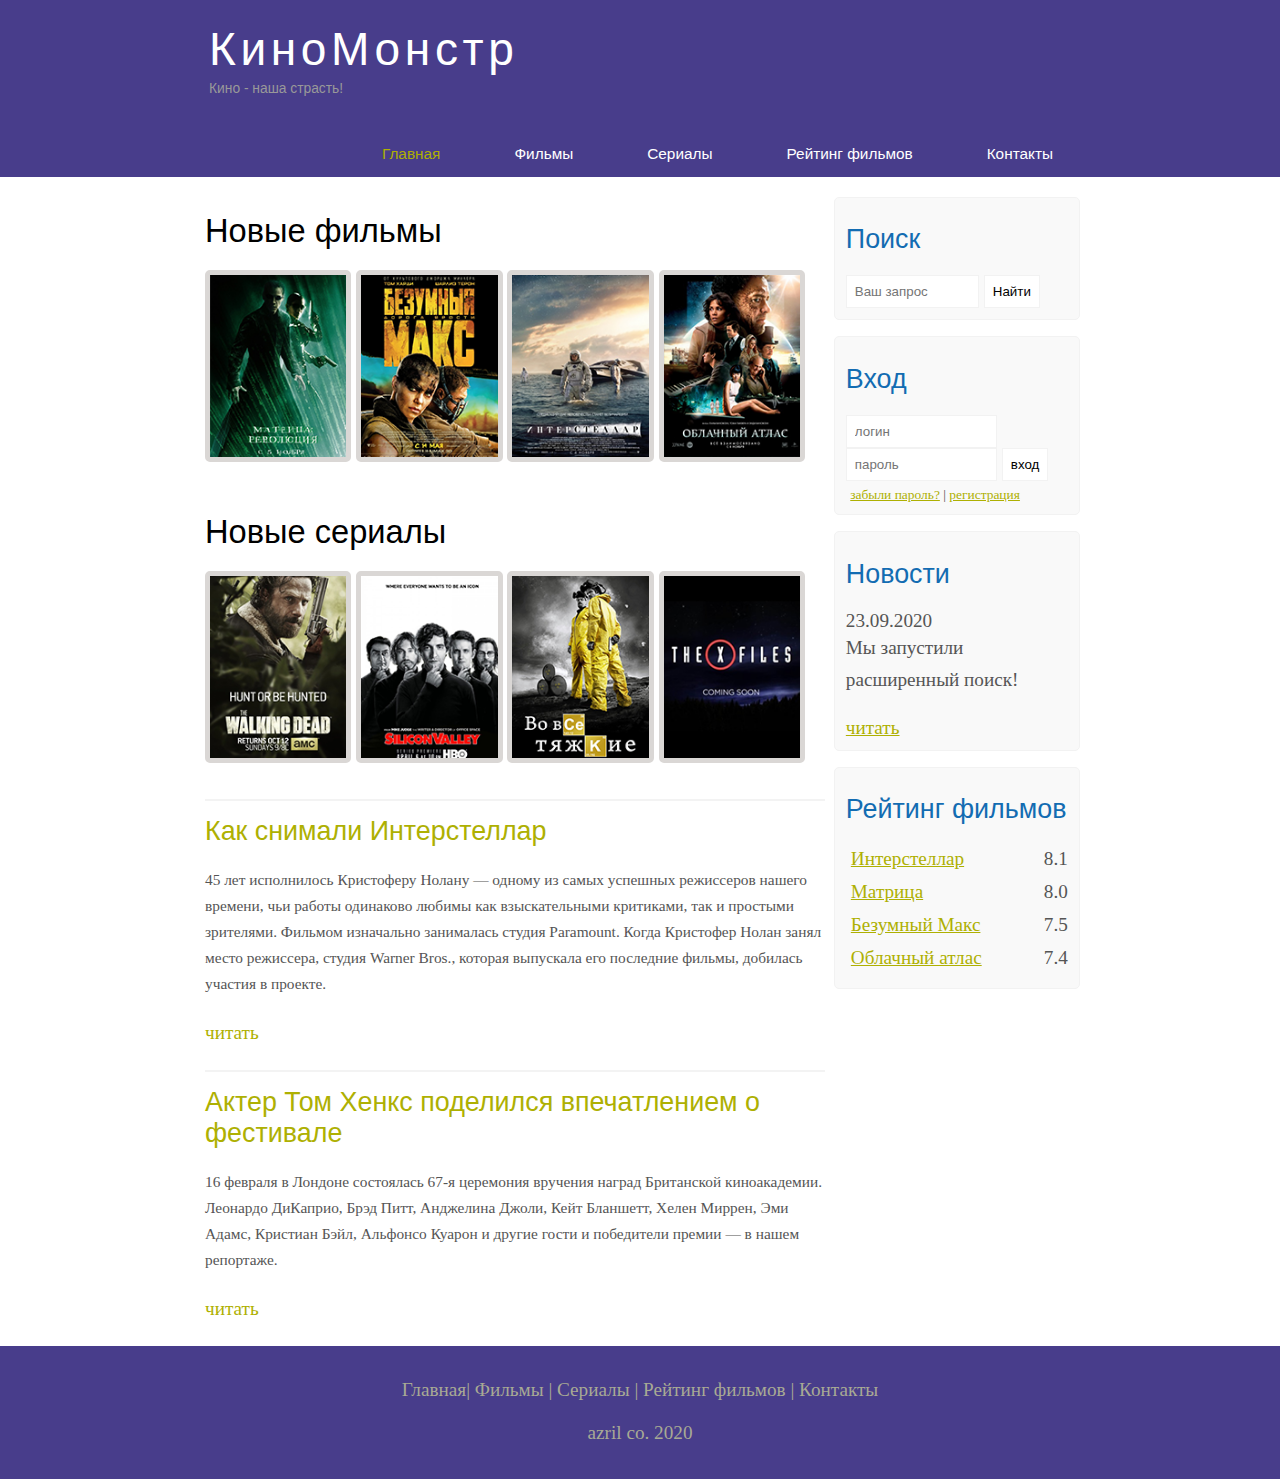
<file: index.html>
<!DOCTYPE html>
<html lang="en">
<head>
	<meta charset="UTF-8">
	<meta name="viewport" width="width=device-width, initial-scale=1.0">
	<meta name="viewport" content="width=device-width, initial-scale=1.0">
	<title>Киномонстр</title>
	<meta name="description" content="Киномонстр - это портал о кино!"/>
	<meta name="keywords" content="фильм,смотреть,онлайн"/>
	<link rel="stylesheet" href="assets/css/style.css">
</head>
<body>

	<div class="main">
		
		<div class="header">
			
			<div class="logo">
				
				<div class="logo_text">
					
					<h1><a href="">КиноМонстр</a></h1>
					<h2>Кино - наша страсть!</h2>

				</div>

			</div>

			<div class="menubar">
				
				<ul class="menu">
					
					<li class="selected"><a href="index.html">Главная</a></li>
					<li><a href="films.html">Фильмы</a></li>
					<li><a href="#">Сериалы</a></li>
					<li><a href="rating.html">Рейтинг фильмов</a></li>
					<li><a href="contact.html">Контакты</a></li>

				</ul>

			</div>

		</div>

		<div class="site_content">
			
			<div class="sidebar_container">
				
				<div class="sidebar">
					
					<h2>Поиск</h2>
					<form method="post" action="#" id="search_form">
						
						<input type="search" name="search_field" placeholder="Ваш запрос" />
						<input type="submit" class="btn" value="Найти" />

					</form>

				</div>

				<div class="sidebar">
					
					<h2>Вход</h2>
					<form method="post" action="#" id="login">
						
						<input type="text" name="login_field" placeholder="логин"/>
						<input type="password" name="password_field" placeholder="пароль"/>
						<input type="submit" class="btn" value="вход" />
						<div class="lables_passreg_text">
							
							<span><a href="#">забыли пароль?</a></span> | <span><a href="#">регистрация</a></span>

						</div>


					</form>

				</div>

				<div class="sidebar">
					
					<h2>Новости</h2>
					<span>23.09.2020</span>
					<p>Мы запустили расширенный поиск!</p>
					<a href="#">читать</a>

				</div>

				<div class="sidebar">
					
					<h2>Рейтинг фильмов</h2>
					<ul>
						<li><a href="show.html">Интерстеллар</a><span class="rating_sidebar">8.1</span></li>
						<li><a href="#">Матрица</a><span class="rating_sidebar">8.0</span></li>
						<li><a href="#">Безумный Макс</a><span class="rating_sidebar">7.5</span></li>
						<li><a href="#">Облачный атлас</a><span class="rating_sidebar">7.4</span></li>
					</ul>

				</div>

			</div>

			<div class="content">
				
				<h1>Новые фильмы</h1>

				<div class="films_block">
					
					<a href="#"><img src="assets/img/matrix.png"></a>
					<a href="#"><img src="assets/img/max.png"></a>
					<a href="show.html"><img src="assets/img/inter.png"></a>
					<a href="#"><img src="assets/img/cloud.png"></a>

				</div>

				<h1>Новые сериалы</h1>

				<div class="films_block">
					
					<a href=""><img src="assets/img/dead.png"></a>
					<a href=""><img src="assets/img/silicon.png"></a>
					<a href=""><img src="assets/img/breakingbad.png"></a>
					<a href=""><img src="assets/img/xfiles.png"></a>
				</div>

				<div class="posts">
					
					<hr>
					<h2><a href="#">Как снимали Интерстеллар</a></h2>
					<div class="posts_content">

						<p>45 лет исполнилось Кристоферу Нолану — одному из самых успешных режиссеров нашего времени, чьи работы одинаково любимы как взыскательными критиками, так и простыми зрителями. Фильмом изначально занималась студия Paramount. Когда Кристофер Нолан занял место режиссера, студия Warner Bros., которая выпускала его последние фильмы, добилась участия в проекте.</p>

					</div>
					<p><a href="#">читать</a></p>

					<hr>
					<h2><a href="#">Актер Том Хенкс поделился впечатлением о фестивале</a></h2>
					<div class="posts_content">

						<p>16 февраля в Лондоне состоялась 67-я церемония вручения наград Британской киноакадемии. Леонардо ДиКаприо, Брэд Питт, Анджелина Джоли, Кейт Бланшетт, Хелен Миррен, Эми Адамс, Кристиан Бэйл, Альфонсо Куарон и другие гости и победители премии — в нашем репортаже.</p>

					</div>
					<p><a href="#">читать</a></p>

				</div>

			</div>

		</div>

		<div class="footer">
			
			<p>
				<a href="index.html">Главная</a>| 
				<a href="films.html">Фильмы</a> | 
				<a href="#">Сериалы</a> | 
				<a href="rating.html">Рейтинг фильмов</a> | 
				<a href="contacts.html">Контакты</a>
			</p>
			<p>azril co. 2020</p>

		</div>

	</div>
	
</body>
</html>
</file>
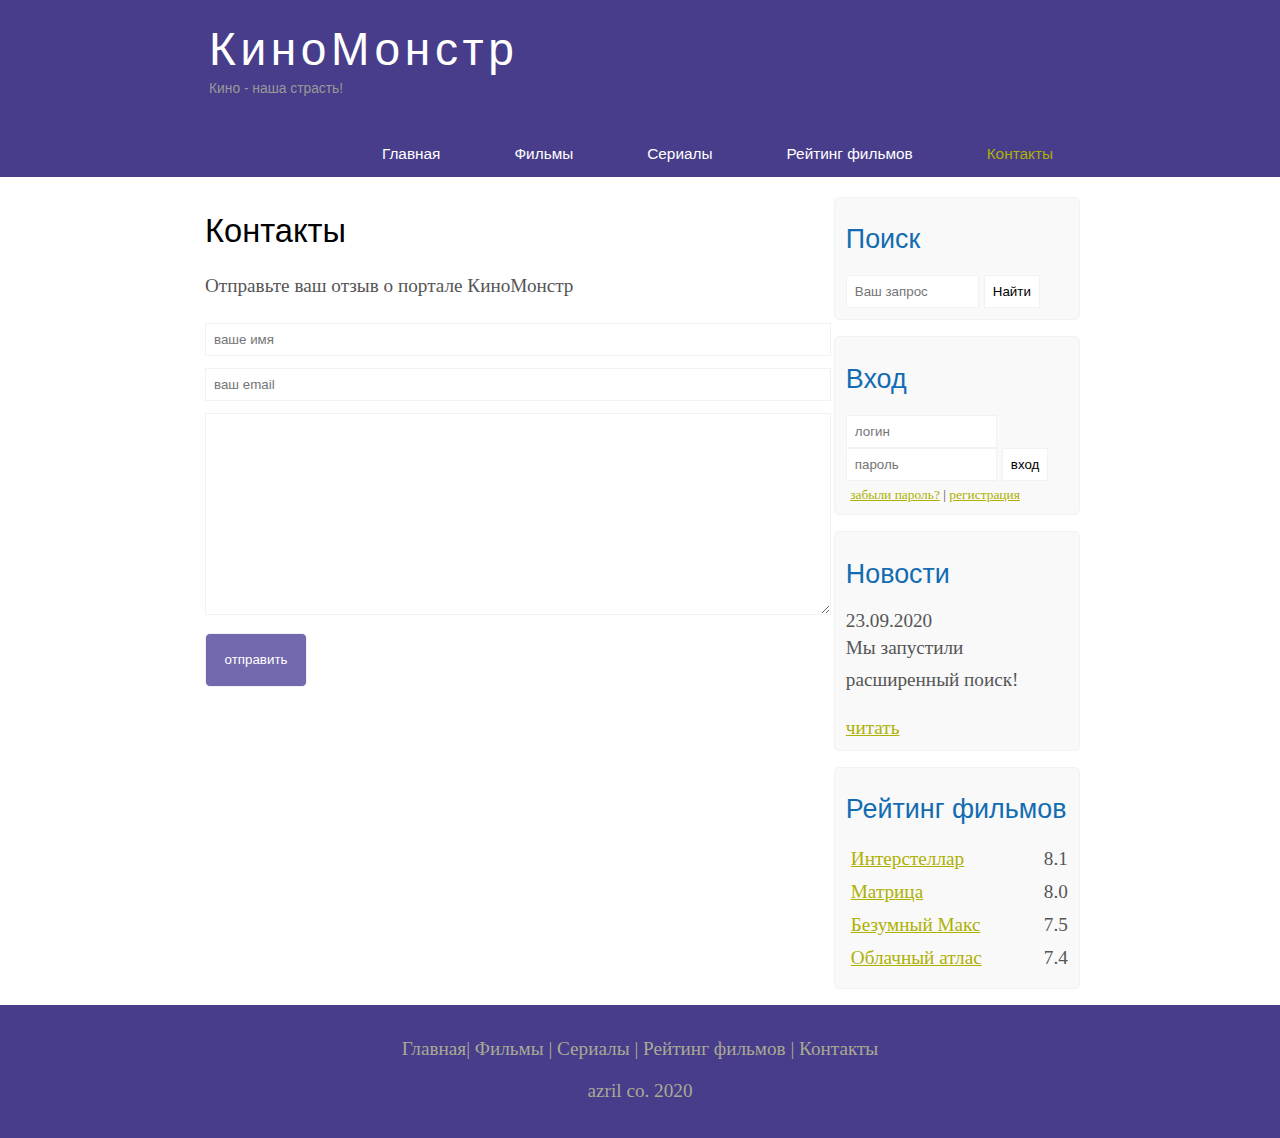
<file: contact.html>
<!DOCTYPE html>
<html lang="en">
<head>
	<meta charset="UTF-8">
	<meta name="viewport" width="width=device-width, initial-scale=1.0">
	<meta name="viewport" content="width=device-width, initial-scale=1.0">
	<title>Контакты</title>
	<meta name="description" content="Киномонстр - это портал о кино!"/>
	<meta name="keywords" content="фильм,смотреть,онлайн"/>
	<link rel="stylesheet" href="assets/css/style.css">
</head>
<body>

	<div class="main">
		
		<div class="header">
			
			<div class="logo">
				
				<div class="logo_text">
					
					<h1><a href="">КиноМонстр</a></h1>
					<h2>Кино - наша страсть!</h2>

				</div>

			</div>

			<div class="menubar">
				
				<ul class="menu">
					
					<li><a href="index.html">Главная</a></li>
					<li><a href="films.html">Фильмы</a></li>
					<li><a href="#">Сериалы</a></li>
					<li><a href="rating.html">Рейтинг фильмов</a></li>
					<li class="selected"><a href="contact.html">Контакты</a></li>
				</ul>

			</div>

		</div>

		<div class="site_content">
			
			<div class="sidebar_container">
				
				<div class="sidebar">
					
					<h2>Поиск</h2>
					<form method="post" action="#" id="search_form">
						
						<input type="search" name="search_field" placeholder="Ваш запрос" />
						<input type="submit" class="btn" value="Найти" />

					</form>

				</div>

				<div class="sidebar">
					
					<h2>Вход</h2>
					<form method="post" action="#" id="login">
						
						<input type="text" name="login_field" placeholder="логин"/>
						<input type="password" name="password_field" placeholder="пароль"/>
						<input type="submit" class="btn" value="вход" />
						<div class="lables_passreg_text">
							
							<span><a href="#">забыли пароль?</a></span> | <span><a href="#">регистрация</a></span>

						</div>


					</form>

				</div>

				<div class="sidebar">
					
					<h2>Новости</h2>
					<span>23.09.2020</span>
					<p>Мы запустили расширенный поиск!</p>
					<a href="#">читать</a>

				</div>

				<div class="sidebar">
					
					<h2>Рейтинг фильмов</h2>
					<ul>
						<li><a href="show.html">Интерстеллар</a><span class="rating_sidebar">8.1</span></li>
						<li><a href="#">Матрица</a><span class="rating_sidebar">8.0</span></li>
						<li><a href="#">Безумный Макс</a><span class="rating_sidebar">7.5</span></li>
						<li><a href="#">Облачный атлас</a><span class="rating_sidebar">7.4</span></li>
					</ul>

				</div>

			</div>

			<div class="content">
				
				<h1>Контакты</h1>
				<p>Отправьте ваш отзыв о портале КиноМонстр</p>
	
				<div class="send send_contact">

					<form method="post" action="#" id="contact">

						<input type="text" name="review_name" placeholder="ваше имя">
						<input type="text" name="review_email" placeholder="ваш email">
						<textarea name="review_text"></textarea>
						<input class="btn" type="submit" value="отправить">

					</form>
				</div>

			</div>

		</div>

		<div class="footer">
			
			<p>
				<a href="index.html">Главная</a>| 
				<a href="films.html">Фильмы</a> | 
				<a href="#">Сериалы</a> | 
				<a href="rating.html">Рейтинг фильмов</a> | 
				<a href="contacts.html">Контакты</a>
			</p>
			<p>azril co. 2020</p>

		</div>

	</div>
	
</body>
</html>
</file>
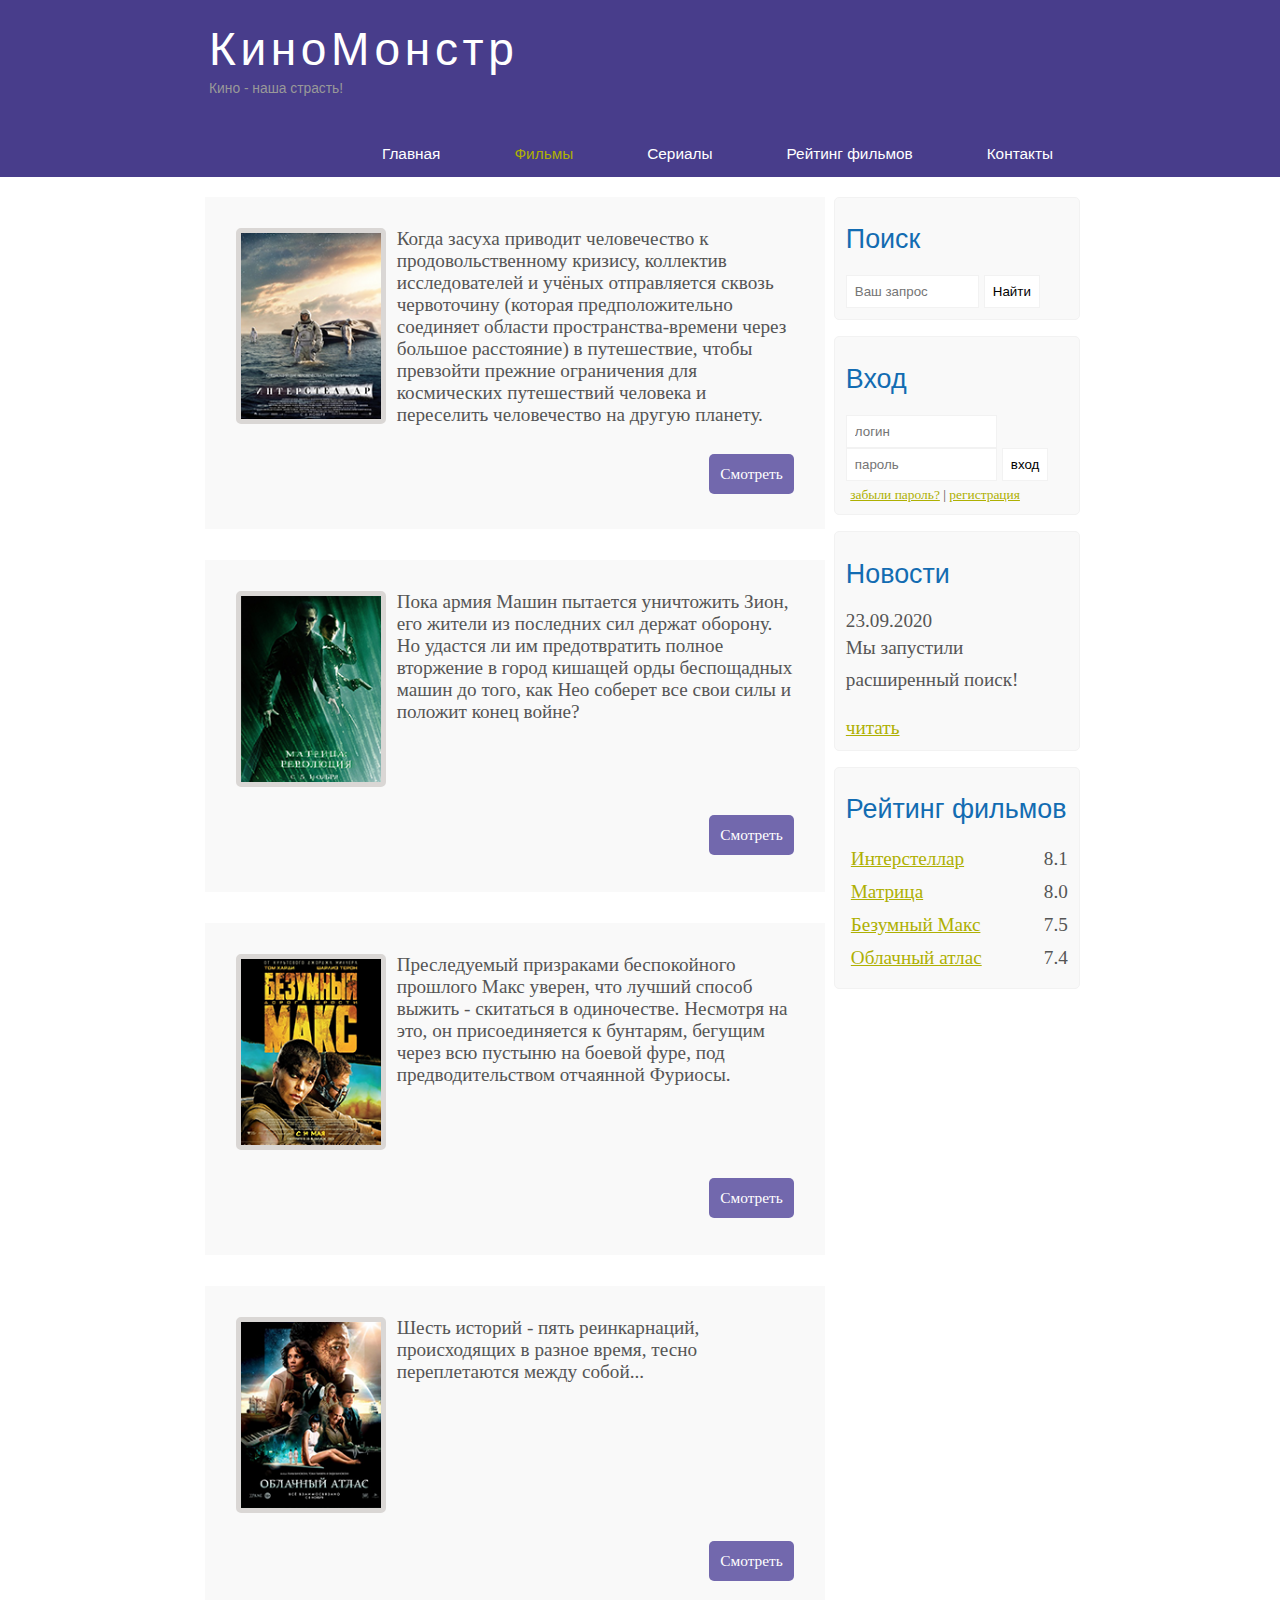
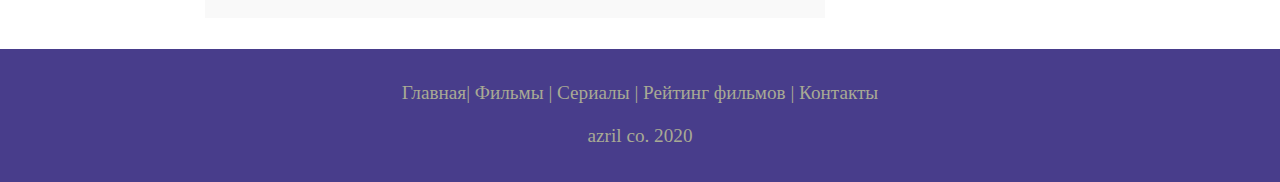
<file: films.html>
<!DOCTYPE html>
<html lang="en">
<head>
	<meta charset="UTF-8">
	<meta name="viewport" width="width=device-width, initial-scale=1.0">
	<meta name="viewport" content="width=device-width, initial-scale=1.0">
	<title>Фильмы</title>
	<meta name="description" content="Киномонстр - это портал о кино!"/>
	<meta name="keywords" content="фильм,смотреть,онлайн"/>
	<link rel="stylesheet" href="assets/css/style.css">
</head>
<body>

	<div class="main">
		
		<div class="header">
			
			<div class="logo">
				
				<div class="logo_text">
					
					<h1><a href="">КиноМонстр</a></h1>
					<h2>Кино - наша страсть!</h2>

				</div>

			</div>

			<div class="menubar">
				
				<ul class="menu">
					
					<li><a href="index.html">Главная</a></li>
					<li class="selected"><a href="films.html">Фильмы</a></li>
					<li><a href="#">Сериалы</a></li>
					<li><a href="rating.html">Рейтинг фильмов</a></li>
					<li><a href="contact.html">Контакты</a></li>

				</ul>

			</div>

		</div>

		<div class="site_content">
			
			<div class="sidebar_container">
				
				<div class="sidebar">
					
					<h2>Поиск</h2>
					<form method="post" action="#" id="search_form">
						
						<input type="search" name="search_field" placeholder="Ваш запрос" />
						<input type="submit" class="btn" value="Найти" />

					</form>

				</div>

				<div class="sidebar">
					
					<h2>Вход</h2>
					<form method="post" action="#" id="login">
						
						<input type="text" name="login_field" placeholder="логин"/>
						<input type="password" name="password_field" placeholder="пароль"/>
						<input type="submit" class="btn" value="вход" />
						<div class="lables_passreg_text">
							
							<span><a href="#">забыли пароль?</a></span> | <span><a href="#">регистрация</a></span>

						</div>


					</form>

				</div>

				<div class="sidebar">
					
					<h2>Новости</h2>
					<span>23.09.2020</span>
					<p>Мы запустили расширенный поиск!</p>
					<a href="#">читать</a>

				</div>

				<div class="sidebar">
					
					<h2>Рейтинг фильмов</h2>
					<ul>
						<li><a href="show.html">Интерстеллар</a><span class="rating_sidebar">8.1</span></li>
						<li><a href="#">Матрица</a><span class="rating_sidebar">8.0</span></li>
						<li><a href="#">Безумный Макс</a><span class="rating_sidebar">7.5</span></li>
						<li><a href="#">Облачный атлас</a><span class="rating_sidebar">7.4</span></li>
					</ul>

				</div>

			</div>

			<div class="content">
				
				<div class="info_film">
					
					<img src="assets/img/inter.png">
					Когда засуха приводит человечество к продовольственному кризису, коллектив исследователей и учёных отправляется сквозь червоточину (которая предположительно соединяет области пространства-времени через большое расстояние) в путешествие, чтобы превзойти прежние ограничения для космических путешествий человека и переселить человечество на другую планету.

					<div class="button"><a href="show.html">Смотреть</a></div>

				</div>

				<div class="info_film">
					
					<img src="assets/img/matrix.png">
					Пока армия Машин пытается уничтожить Зион, его жители из последних сил держат оборону. Но удастся ли им предотвратить полное вторжение в город кишащей орды беспощадных машин до того, как Нео соберет все свои силы и положит конец войне?

					<div class="button"><a href="#">Смотреть</a></div>

				</div>

				<div class="info_film">
					
					<img src="assets/img/max.png">
					Преследуемый призраками беспокойного прошлого Макс уверен, что лучший способ выжить - скитаться в одиночестве. Несмотря на это, он присоединяется к бунтарям, бегущим через всю пустыню на боевой фуре, под предводительством отчаянной Фуриосы.

					<div class="button"><a href="#">Смотреть</a></div>

				</div>

				<div class="info_film">
					
					<img src="assets/img/cloud.png">
					Шесть историй - пять реинкарнаций, происходящих в разное время, тесно переплетаются между собой...

					<div class="button"><a href="#">Смотреть</a></div>

				</div>

			</div>

		</div>

		<div class="footer">
			
			<p>
				<a href="index.html">Главная</a>| 
				<a href="films.html">Фильмы</a> | 
				<a href="#">Сериалы</a> | 
				<a href="rating.html">Рейтинг фильмов</a> | 
				<a href="contacts.html">Контакты</a>
			</p>
			<p>azril co. 2020</p>

		</div>

	</div>
	
</body>
</html>
</file>
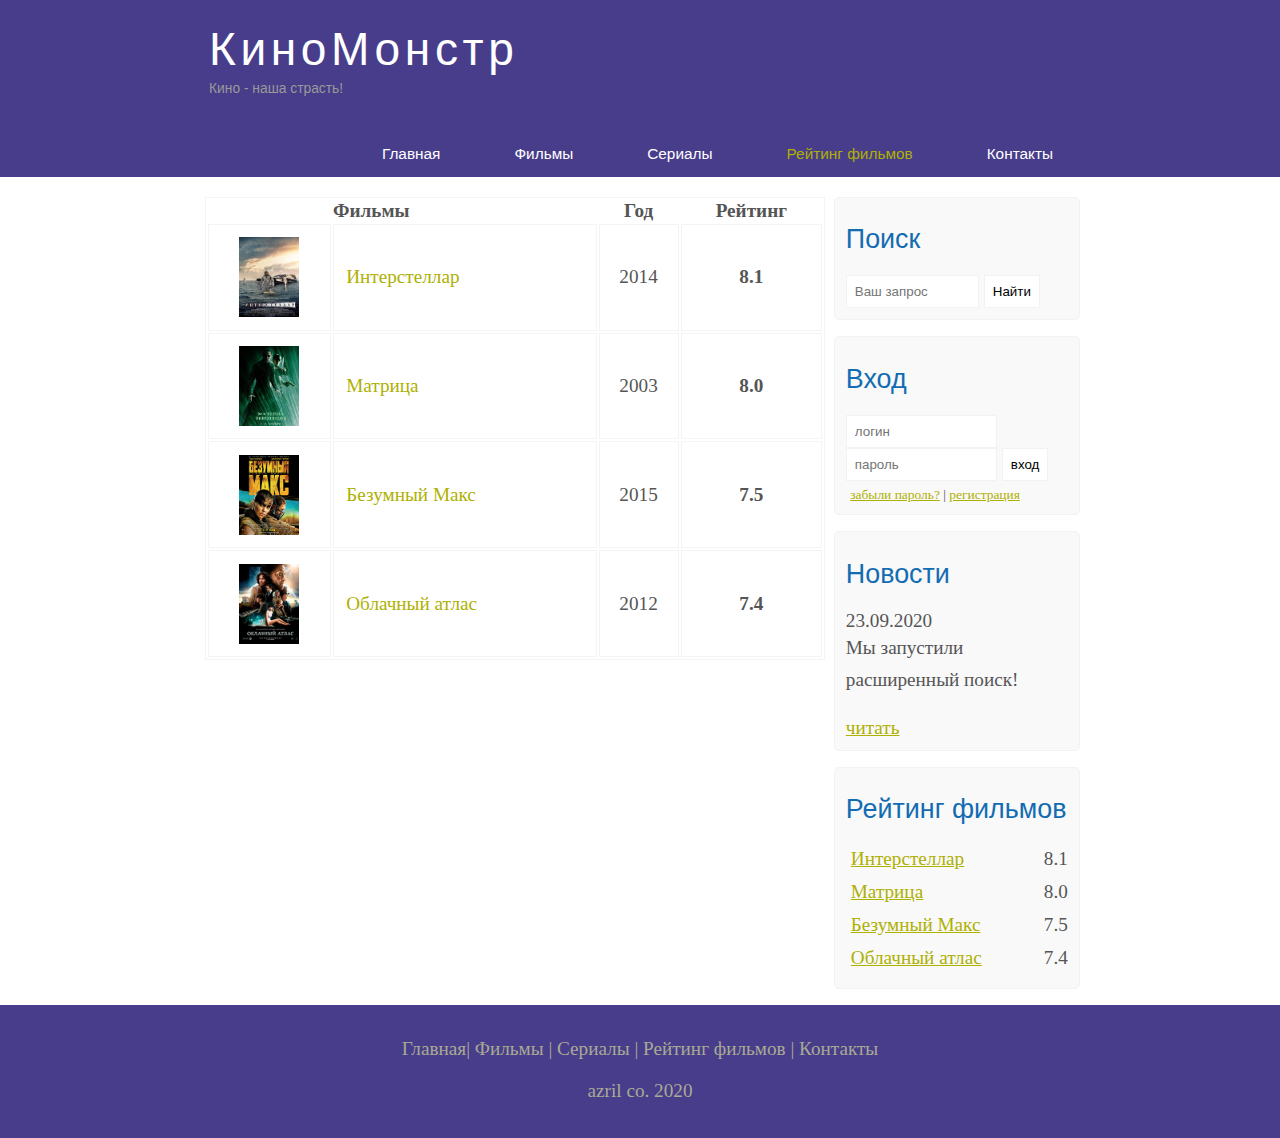
<file: rating.html>
<!DOCTYPE html>
<html lang="en">
<head>
  <meta charset="UTF-8">
  <meta name="viewport" width="width=device-width, initial-scale=1.0">
  <meta name="viewport" content="width=device-width, initial-scale=1.0">
  <title>Рейтинг фильмов</title>
  <meta name="description" content="Киномонстр - это портал о кино!"/>
  <meta name="keywords" content="фильм,смотреть,онлайн"/>
  <link rel="stylesheet" href="assets/css/style.css">
</head>
<body>

  <div class="main">
    
    <div class="header">
      
      <div class="logo">
        
        <div class="logo_text">
          
          <h1><a href="">КиноМонстр</a></h1>
          <h2>Кино - наша страсть!</h2>

        </div>

      </div>

      <div class="menubar">
        
        <ul class="menu">
          
          <li><a href="index.html">Главная</a></li>
          <li><a href="films.html">Фильмы</a></li>
          <li><a href="#">Сериалы</a></li>
          <li class="selected"><a href="rating.html">Рейтинг фильмов</a></li>
          <li><a href="contact.html">Контакты</a></li>

        </ul>

      </div>

    </div>

    <div class="site_content">
      
      <div class="sidebar_container">
        
        <div class="sidebar">
          
          <h2>Поиск</h2>
          <form method="post" action="#" id="search_form">
            
            <input type="search" name="search_field" placeholder="Ваш запрос" />
            <input type="submit" class="btn" value="Найти" />

          </form>

        </div>

        <div class="sidebar">
          
          <h2>Вход</h2>
          <form method="post" action="#" id="login">
            
            <input type="text" name="login_field" placeholder="логин"/>
            <input type="password" name="password_field" placeholder="пароль"/>
            <input type="submit" class="btn" value="вход" />
            <div class="lables_passreg_text">
              
              <span><a href="#">забыли пароль?</a></span> | <span><a href="#">регистрация</a></span>

            </div>


          </form>

        </div>

        <div class="sidebar">
          
          <h2>Новости</h2>
          <span>23.09.2020</span>
          <p>Мы запустили расширенный поиск!</p>
          <a href="#">читать</a>

        </div>

        <div class="sidebar">
          
          <h2>Рейтинг фильмов</h2>
          <ul>
            <li><a href="show.html">Интерстеллар</a><span class="rating_sidebar">8.1</span></li>
            <li><a href="#">Матрица</a><span class="rating_sidebar">8.0</span></li>
            <li><a href="#">Безумный Макс</a><span class="rating_sidebar">7.5</span></li>
            <li><a href="#">Облачный атлас</a><span class="rating_sidebar">7.4</span></li>
          </ul>

        </div>

      </div>

      <div class="content">
        
        <table>
          
          <tr>
            
            <th></th>
            <th>Фильмы</th>
            <th class="center">Год</th>
            <th class="center">Рейтинг</th>

          </tr>

          <tr>
            
            <td class="center"><img src="assets/img/inter.png"></td>
            <td><a href="show.html">Интерстеллар</a></td>
            <td class="center">2014</td>
            <td class="center rating">8.1</td>

          </tr>

          <tr>
            
            <td class="center"><img src="assets/img/matrix.png"></td>
            <td><a href="#">Матрица</a></td>
            <td class="center">2003</td>
            <td class="center rating">8.0</td>

          </tr>

          <tr>
            
            <td class="center"><img src="assets/img/max.png"></td>
            <td><a href="#">Безумный Макс</a></td>
            <td class="center">2015</td>
            <td class="center rating">7.5</td>

          </tr>

          <tr>
            
            <td class="center"><img src="assets/img/cloud.png"></td>
            <td><a href="#">Облачный атлас</a></td>
            <td class="center">2012</td>
            <td class="center rating">7.4</td>

          </tr>

        </table>

      </div>

    </div>

    <div class="footer">
      
      <p>
        <a href="index.html">Главная</a>| 
        <a href="films.html">Фильмы</a> | 
        <a href="#">Сериалы</a> | 
        <a href="rating.html">Рейтинг фильмов</a> | 
        <a href="contacts.html">Контакты</a>
      </p>
      <p>azril co. 2020</p>

    </div>

  </div>
  
</body>
</html>
</file>
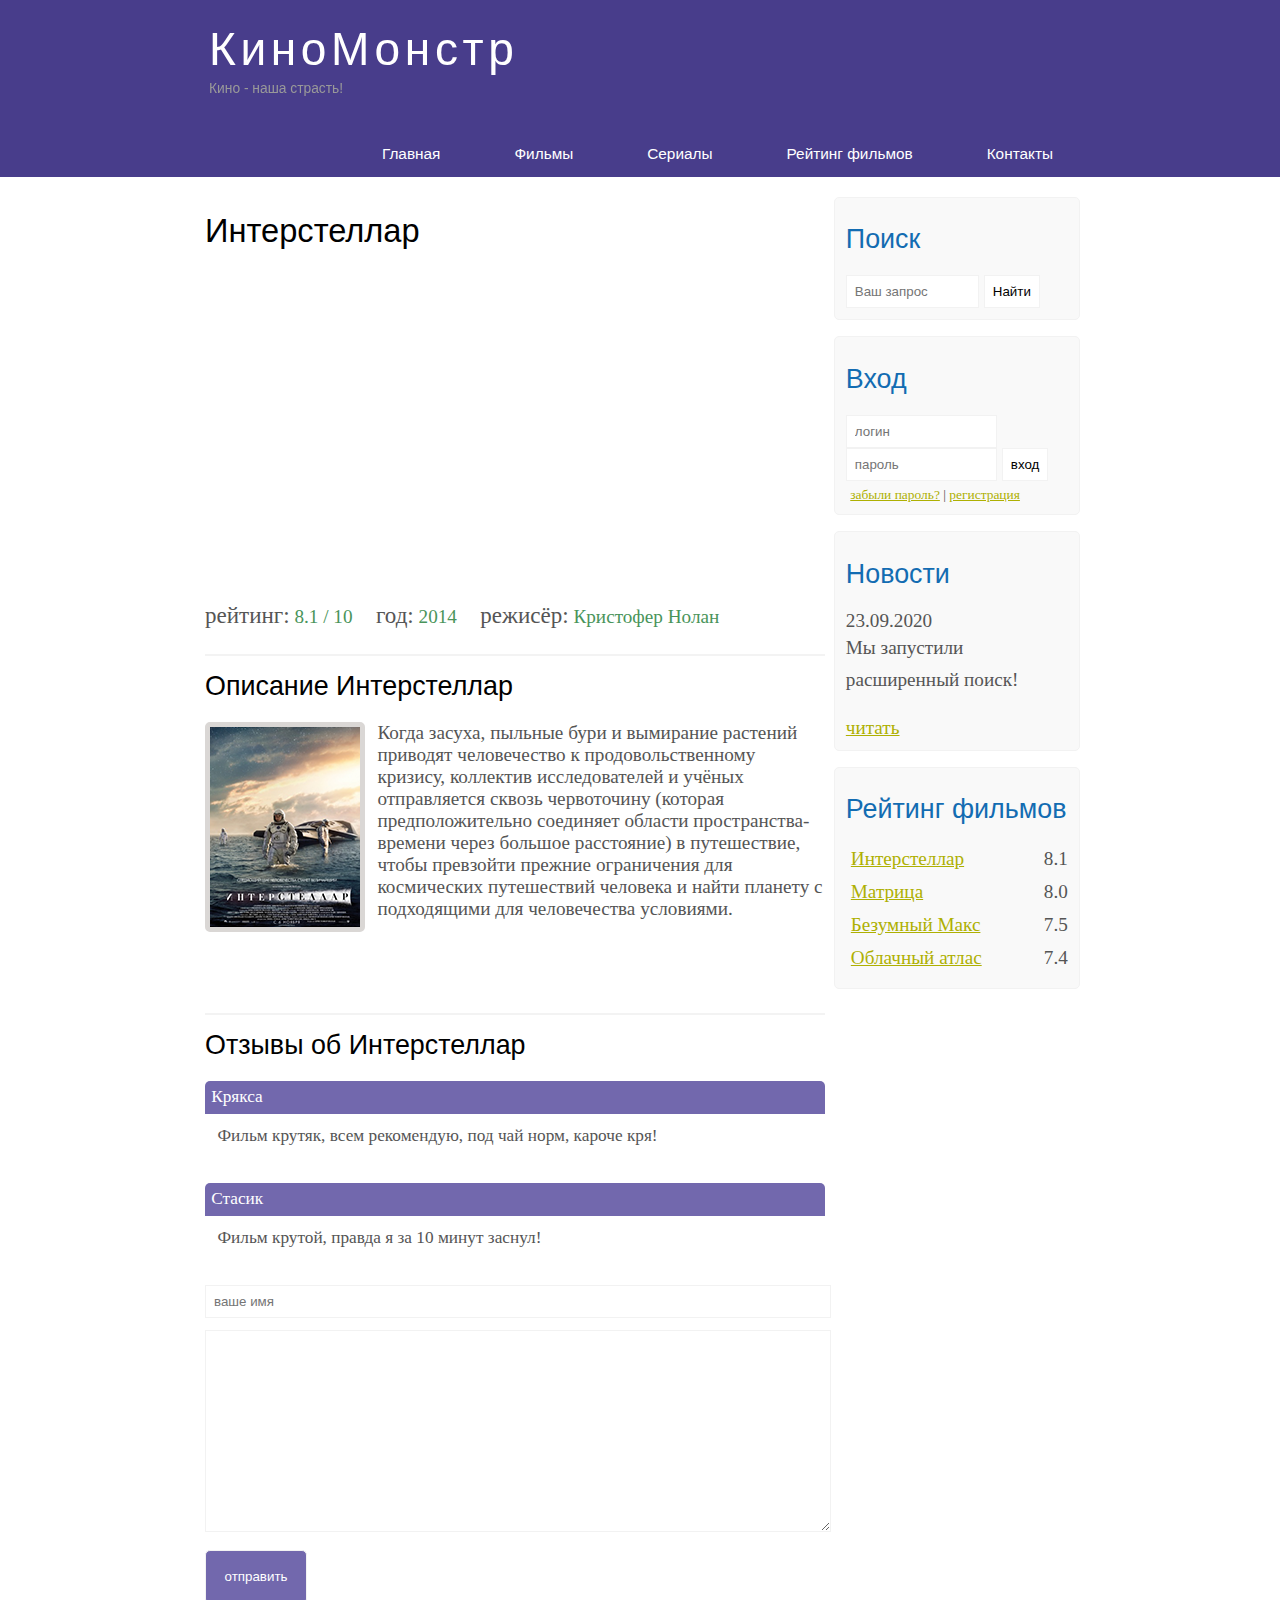
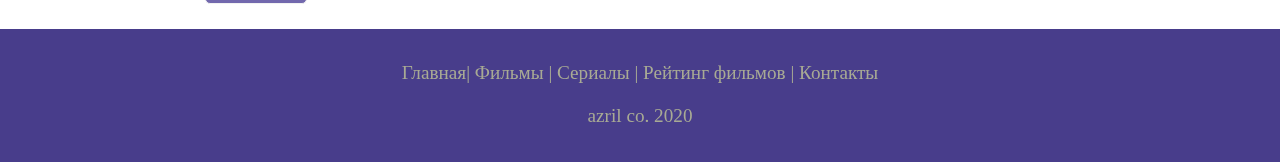
<file: show.html>
<!DOCTYPE html>
<html lang="en">
<head>
	<meta charset="UTF-8">
	<meta name="viewport" width="width=device-width, initial-scale=1.0">
	<meta name="viewport" content="width=device-width, initial-scale=1.0">
	<title>Интерстеллар</title>
	<meta name="description" content="Киномонстр - это портал о кино!"/>
	<meta name="keywords" content="фильм,смотреть,онлайн"/>
	<link rel="stylesheet" href="assets/css/style.css">
</head>
<body>

	<div class="main">
		
		<div class="header">
			
			<div class="logo">
				
				<div class="logo_text">
					
					<h1><a href="">КиноМонстр</a></h1>
					<h2>Кино - наша страсть!</h2>

				</div>

			</div>

			<div class="menubar">
				
				<ul class="menu">
					
					<li><a href="index.html">Главная</a></li>
					<li><a href="films.html">Фильмы</a></li>
					<li><a href="#">Сериалы</a></li>
					<li><a href="rating.html">Рейтинг фильмов</a></li>
					<li><a href="contact.html">Контакты</a></li>

				</ul>

			</div>

		</div>

		<div class="site_content">
			
			<div class="sidebar_container">
				
				<div class="sidebar">
					
					<h2>Поиск</h2>
					<form method="post" action="#" id="search_form">
						
						<input type="search" name="search_field" placeholder="Ваш запрос" />
						<input type="submit" class="btn" value="Найти" />

					</form>

				</div>

				<div class="sidebar">
					
					<h2>Вход</h2>
					<form method="post" action="#" id="login">
						
						<input type="text" name="login_field" placeholder="логин"/>
						<input type="password" name="password_field" placeholder="пароль"/>
						<input type="submit" class="btn" value="вход" />
						<div class="lables_passreg_text">
							
							<span><a href="#">забыли пароль?</a></span> | <span><a href="#">регистрация</a></span>

						</div>


					</form>

				</div>

				<div class="sidebar">
					
					<h2>Новости</h2>
					<span>23.09.2020</span>
					<p>Мы запустили расширенный поиск!</p>
					<a href="#">читать</a>

				</div>

				<div class="sidebar">
					
					<h2>Рейтинг фильмов</h2>
					<ul>
						<li><a href="show.html">Интерстеллар</a><span class="rating_sidebar">8.1</span></li>
						<li><a href="#">Матрица</a><span class="rating_sidebar">8.0</span></li>
						<li><a href="#">Безумный Макс</a><span class="rating_sidebar">7.5</span></li>
						<li><a href="#">Облачный атлас</a><span class="rating_sidebar">7.4</span></li>
					</ul>

				</div>

			</div>

			<div class="content">
				
				<h1>Интерстеллар</h1>

				<iframe width="560" height="315" src="https://www.youtube.com/embed/xHGRCBV46ik" frameborder="0" allow="accelerometer; autoplay; clipboard-write; encrypted-media; gyroscope; picture-in-picture" allowfullscreen></iframe>

				<div class="info_film_page">

					<span class="label">рейтинг:</span> <span class="value">8.1 / 10</span>
					<span class="label">год:</span> <span class="value">2014</span>
					<span class="label">режисёр:</span> <span class="value">Кристофер Нолан</span>

				</div>

				<hr>

				<h2>Описание Интерстеллар</h2>
				<div class="description_film">
					
					<img src="assets/img/inter.png">
					Когда засуха, пыльные бури и вымирание растений приводят человечество к продовольственному кризису, коллектив исследователей и учёных отправляется сквозь червоточину (которая предположительно соединяет области пространства-времени через большое расстояние) в путешествие, чтобы превзойти прежние ограничения для космических путешествий человека и найти планету с подходящими для человечества условиями.

				</div>

				<hr>

				<h2>Отзывы об Интерстеллар</h2>

				<div class="reviews">
					
					<div class="review_name">
						
						Крякса

					</div>

					<div class="review_text">
						
						Фильм крутяк, всем рекомендую, под чай норм, кароче кря!

					</div>

				</div>

				<div class="reviews">

					<div class="review_name">
						
						Стасик

					</div>

					<div class="review_text">
						
						Фильм крутой, правда я за 10 минут заснул!

					</div>

				</div>

				<div class="send">
					
					<form method="post" action="#" id="review" >
						
						<input type="text" name="review_name" placeholder="ваше имя">
						<textarea name="review_text"></textarea>
						<input type="submit" class="btn" value="отправить">

					</form>

				</div>

			</div>

		</div>

		<div class="footer">
			
			<p>
				<a href="index.html">Главная</a>| 
				<a href="films.html">Фильмы</a> | 
				<a href="#">Сериалы</a> | 
				<a href="rating.html">Рейтинг фильмов</a> | 
				<a href="contacts.html">Контакты</a>
			</p>
			<p>azril co. 2020</p>

		</div>

	</div>
	
</body>
</html>
</file>
<file: assets/css/style.css>
*
{
	margin: 0;
	padding: 0;
}

input[type="text"], input[type="password"], input[type="search"]
{
	color: #5d5d5d;
	width: 60%;
	padding: 8px;

}

input, textarea
{
	outline: none;
	border: none;
	border: solid 1px #f2f2f2;
}

h1, h2
{
	font: normal 170% 'century gothic', arial;
	margin: 0 0 15px 0;
	padding: 15px 0 5px 0;
	color: #000;
}

h2
{
	font-size: 140%;
}

a, a:hover
{
	outline: none;
	text-decoration: underline;
	color: #aeb002;
}

body
{
	font-size: 1.2em;
	background-color: #fff;
	color: #555;
}

p
{
	padding: 0 0 20px 0;
	line-height: 1.7em;
}

ul
{
	margin: 2px 0 22px 17px;

}

ul  li
{
	margin: 0 0 6px 0;
	padding: 0 0 4px 5px;
	line-height: 1.5em;
}

hr
{
	border: solid 1px #f3f3f3;
}

.header
{
	background-color: darkslateblue;
	height: 177px;
	font-size: 0.8em;
	margin-left: 0px;
	margin-right: 0px;
	min-width: 900px;
}

.main, .logo, .menubar, .site_content, .footer
{
	margin-left: auto;
	margin-right: auto;
}

.logo
{
	width: 880px;
	padding-bottom: 40px;
}

.logo h1, .logo h2
{
	font: normal 300% 'century gothic', arial, sans-serif;
	margin: 0 0 0 9px;

}

.logo_text h1, .logo_text h1 a, .logo_text h1 a:hover
{
	padding: 22px 0 0 0;
	color: #fff;
	letter-spacing: 0.1em;
	text-decoration: none;
}

.logo_text h2
{
	font-size: 0.9em;
	padding: 4px 0 0 0;
	color: #999;
}

.menubar
{
	width: 900px;
	height: 46px;
}

ul.menu
{
	float: right;
}

ul.menu li
{
	float: left;
	padding: 0 0 0 9px;
	list-style: none;
	margin: 1px 2px 0 0;
}

ul.menu li a
{
	font: normal 100% 'trebuchet ms', sans-serif;
	display: block;
	height: 20px;
	padding: 6px 35px 5px 28px;
	color: #fff;
	text-decoration: none;
}

ul.menu li.selected a
{
	color: #aeb002;
}

ul.menu li a:hover
{
	color: #e4ec04;

}

.site_content
{
	width: 880px;
	overflow: hidden;
	margin: 20px auto 0 auto;
	background-color: white;
}

.sidebar_container
{
	float: right;
	width: 224px;
}

.sidebar
{
	float: right;
	width: 222px;
	padding: 5%;
	margin: 0 0 16px 0;
	border: solid 1px #f2f2f2;
	border-radius: 5px;
	background-color: #f9f9f9;
}

.btn
{
	padding: 8px;
	background-color: white;
	cursor: pointer;

}

.sidebar h2
{
	color: #136cb2;
}

.lables_passreg_text
{
	font-size: 0.7em;
	margin-top: 3%;
	margin-left: 2%;

}

.sidebar ul
{
	margin: 0;
}

.sidebar ul li
{
	list-style-type: none;
	margin: 0 0 0 0;
}

.sidebar .rating_sidebar
{
	float: right;
}

.content
{
	text-align: left;
	width: 620px;
	padding: 0 0 0 5px;
	float: left;
}

.content a
{
	text-decoration: none;
}

.films_block
{
	margin-bottom: 5%;

}

.films_block img
{
	border-radius: 5px;
	border: solid 5px #dad7d5;
	width: 22%;
}

.posts .posts_content
{
	font-size: 0.8em;
}

.info_film_page
{
	margin-top: 2%;
	margin-bottom: 4%;
}

.info_film_page .label
{
	font-size: 1.2em ;
}

.info_film_page .value
{
	font-size: 1em;
	color: #49945a;
	margin-right: 3%;
}

.description_film
{
	margin-bottom: 15%;
}

.description_film img
{
	float: left;
	margin-right: 2%;
	border-radius: 5px;
	border: solid 5px #dad7d5;
}

.reviews
{
	margin-bottom: 4%;
	font-size: 0.9em;
}

.reviews .review_name
{
	background-color: #7268ad;
	color: white;
	padding: 1%;
	border-top-left-radius: 5px;
	border-top-right-radius: 5px;
}

.reviews .review_text
{
	padding-top: 2%;
	padding-bottom: 2%;
	padding-left: 2%;

}

.send
{
	margin-bottom: 4%;
}

.send input[type="text"], textarea
{
	border-solid: 1px #c3c3c3;
	margin-bottom: 2%;
}

.send input[type="text"]
{
	width: 98%;
}

.send textarea
{
	width: 624px;
	height: 200px;
}

.send input[type="submit"]
{
	background-color: #7268ad;
	padding: 3%;
	color: white;
	border-radius: 5px;
}

.info_film
{
	margin-bottom: 5%;
	background-color: #f9f9f9;
	padding: 5%;
	height: 270px;
}

.info_film img
{
	float: left;
	margin-right: 2%;
	border-radius: 5px;
	border: solid 5px #dad7d5;
	width: 25%;
}

.button
{
	float: right;
	background-color: #7268ad;
	border-radius: 5px;
	color: white;
	padding: 2%;
	margin-top: 5%;
	clear: both;
	font-size: 0.8em;
}

.button a
{
	color: white;
}

table
{
	width: 100%;
	border: solid 1px #f4f4f4;
}

td
{
	padding: 2%;
	border: solid 1px #f4f4f4;
}

td img
{
	width: 60px;
	vertical-align: middle;
}

.center
{
	text-align: center;
}

.rating
{
	font-weight: bold;
}

.footer
{
	width: 100%;
	height: 100px;
	padding: 28px 0 5px 0;
	text-align: center;
	background-color: darkslateblue;
	color: #a8aa94;
	margin-left: 0px;
	margin-right: 0px;
	min-width: 900px;
}

.footer a
{
	color: #a8aa94;
	text-decoration: none;
}

.footer a:hover
{
	color: #fff;
	text-decoration: none;
}

.footer p
{
	padding: 0 0 10px 0;
}

/*CSS Mobile*/

@media only screen
and (min-device-width : 320px)
and (max-device-width : 568px)
{
	.header
	{
		min-width: 100%;
		height: 20%;
		text-align: center;
	}

	.logo
	{
		width: 100%;
	}

	.site_content
	{
		width: 100%;
	}

	.menubar
	{
		width: 100%;
		height: 100%;
	}

	.content
	{
		width: 100%;
		text-align: center;
	}

	.site_content
	{
		width: 100%;
		text-align: center;
	}

	.sidebar_container
	{
		display: none;
	}

	.footer
	{
		display: none;
	}

	ul.menu
	{
		float: none;
	}

	ul.menu li
	{
		margin: 0;
		padding: 0;
		float: none;
	}

	.logo h1
	{
		font: normal 235% 'century gothic', arial, sans-serif;
	}

	.logo h2
	{
		font: normal 100% 'century gothic', arial, sans-serif;
		color: white;
	}

	.content h1, h2
	{
		font: normal 110% 'century gothic', arial;
	}

	.films_block img
	{
		width: 43%;
	}

	.posts_content p
	{
		line-height: 1.5em;
		padding: 3%;
		text-align: left;
	}

	.posts p
	{
		font-size: 120%;
	}

	/* films page */

	.info_film
	{
		float: none;
		height: 100%;
	}

	.info_film img
	{
		width: 90%;
		margin: bottom: 5%;
	}

	.button
	{
		float: none;
	}

	/* rating page */

	table
	{
		display: block;

	}

	th
	{
		font-size: 75%;
	}

	td
	{
		padding: 0;
		margin: 0;
		font-size: 95%;
		text-align: left;
	}

	/* show page */

	iframe
	{
		width: 88%;
		height: 100%;
	}

	.description_film
	{
		width: 90%;
		text-align: left;
		margin-left: 2%;
	}

	.description_film img
	{
		float: none;
		Width: 73%;
		display: block;
		margin: 0;
		padding: 0;
		margin-left: 11%;
		margin-bottom: 7%;
	}

	.reviews
	{
		text-align: left;
		width: 96%;
	}

	.send input[type="text"]
	{
		width: 80%;
	}

	.send textarea
	{
		width: 85%;
	}


}
</file>
